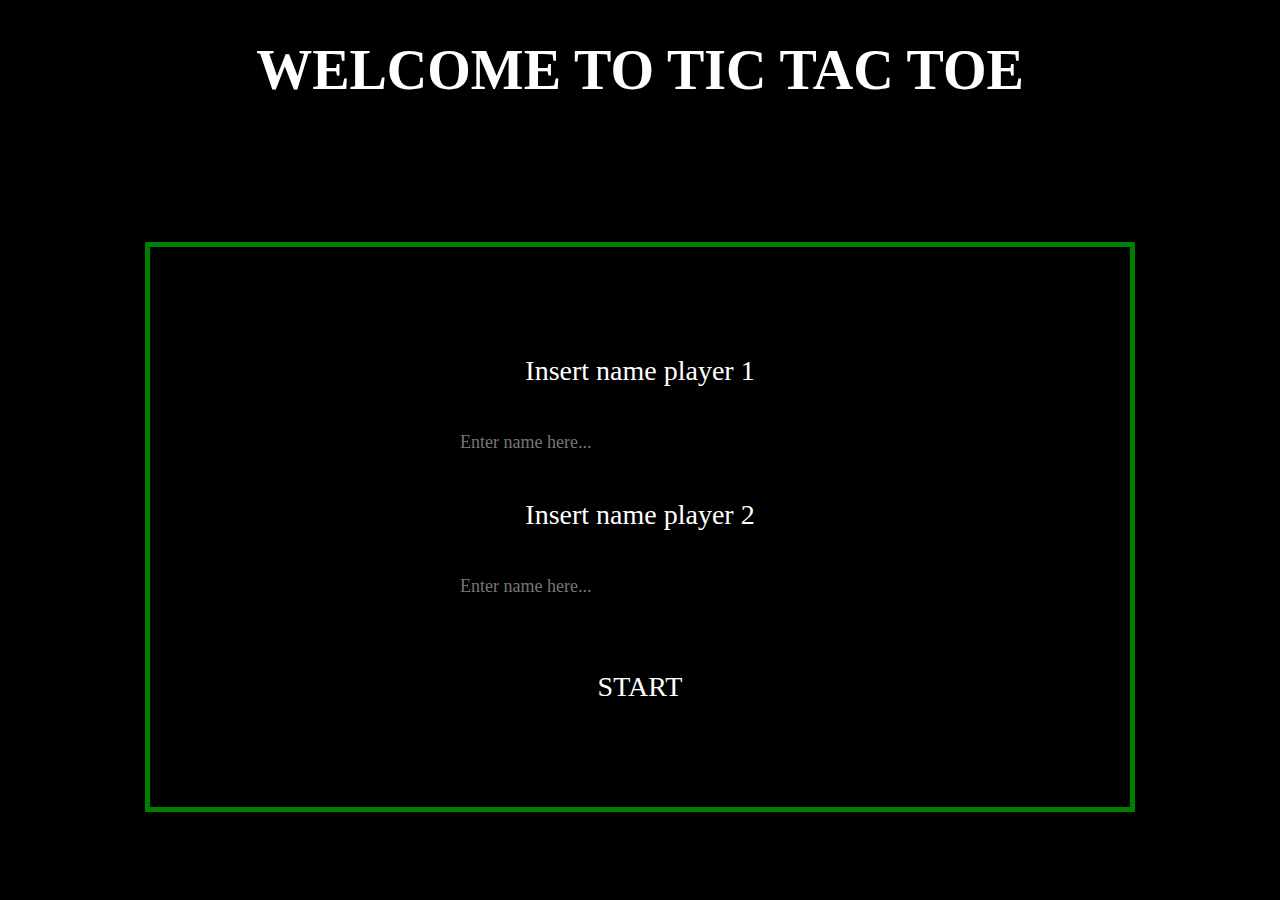
<file: index.html>
<!DOCTYPE html>
<html lang="en">
<head>
    <meta charset="UTF-8">
    <meta http-equiv="X-UA-Compatible" content="IE=edge">
    <meta name="viewport" content="width=device-width, initial-scale=1.0">
    <link rel="stylesheet" href="./css/style_index.css">
    <link rel="stylesheet" href="./css/media_index.css">
    <link href="https://fonts.cdnfonts.com/css/public-pixel" rel="stylesheet">
    <link rel="shortcut icon" href="./img/icon2.png" type="image/x-icon">
    <title>Tic Tac Toe</title>
    
</head>
<body>
    <h1 class="title_h1">WELCOME TO TIC TAC TOE</h1>
    <div class="container">
        <div class="name player1">
            <p>Insert name player 1</p>
            <input class="name_input" type="text" minlength="1" maxlength="10" name="player1" placeholder="Enter name here..." required>
        </div>
        <div class="name player2">
            <p>Insert name player 2</p>
            <input class="name_input" type="text" minlength="1" maxlength="10" name="player2" placeholder="Enter name here..." required>
        </div>
        <div class="start" type="button" onclick="emptyInput()">START</div>
    </div>
    <script src="./js/input_players.js"></script>
</body>
</html>
</file>
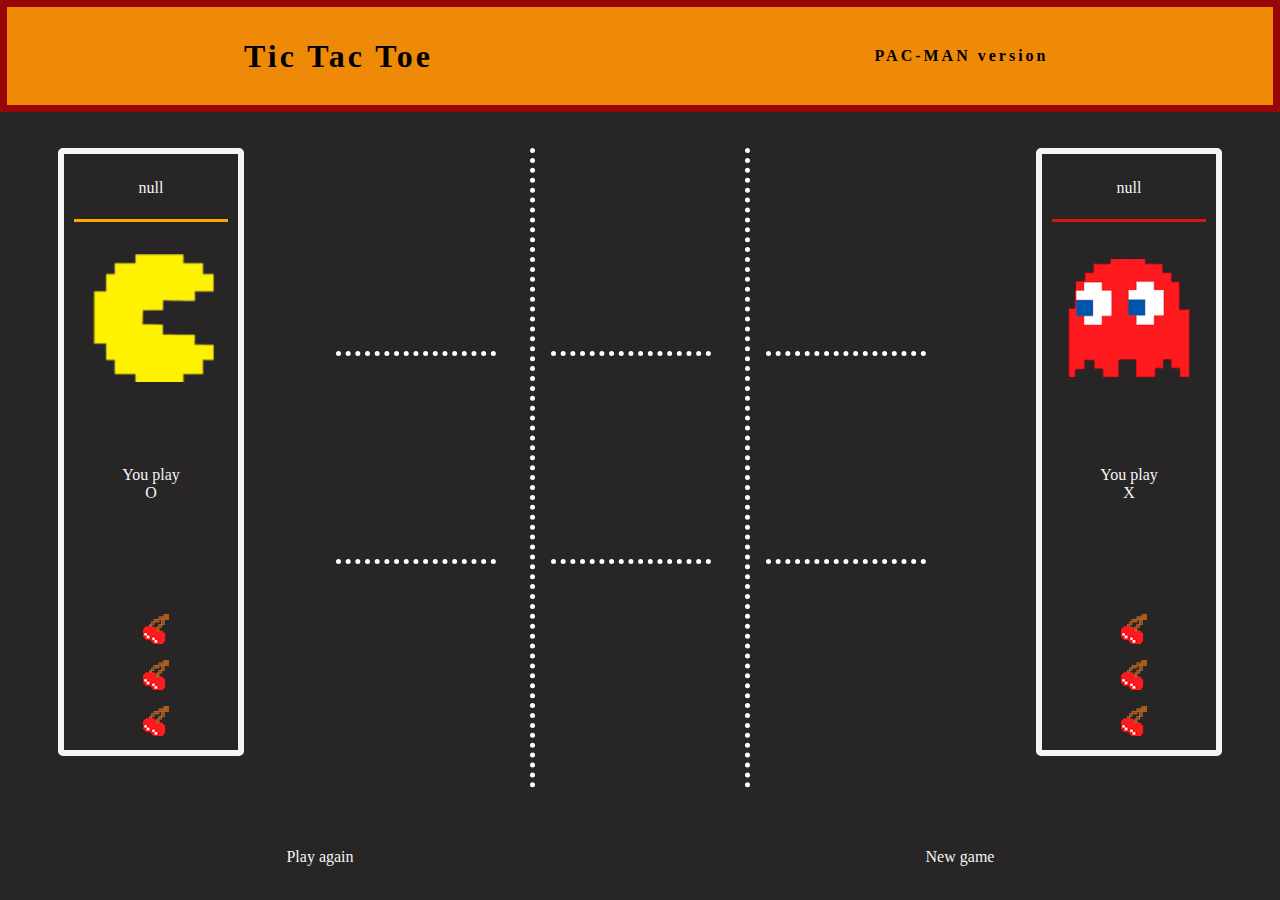
<file: pages/board.html>
<!DOCTYPE html>
<html lang="en">
<head>
    <meta charset="UTF-8">
    <meta http-equiv="X-UA-Compatible" content="IE=edge">
    <meta name="viewport" content="width=device-width, initial-scale=1.0">
    <link rel="stylesheet" href="../css/style.css">
    <link rel="stylesheet" href="../css/media.css">
    <link href="https://fonts.cdnfonts.com/css/public-pixel" rel="stylesheet">
    <link rel="shortcut icon" href="../img/icon2.png" type="image/x-icon">
    <title>Tic Tac Toe</title>
</head>
<body>
    <!-- Header -->
    <div class="header">
        <!-- Title -->
        <h1 class="title_h" id="title_h1"> Tic Tac Toe</h1>
        <h4 class="title_h">PAC-MAN version</h4>
    </div>

    <!-- Main -->
    <div class="main">
        <!-- Player 1 -->
        <div class="players">
            <!-- Name Player 1 -->
            <div class="name_title name1" id="player_1">
                <p>Player 1</p>
            </div>
            <!-- Icon player 1 -->
            <div class="icons_p1">
                <img draggable="false" class="icons_players" src="../img/pacman2.png" alt="player1_pacman">
            </div>
            <!-- Score -->
            <div class="scores score1">
                <p>You play </p>
                <p>O</p>
            </div>
            <div class="icons_live">

                <!-- <p>Live</p>
                <p>3</p> -->

                <div id="liveP1_1" class="icons_live2"><img draggable="false" src="../img/cherry_mini.png" alt="live1"></div>
                <div id="liveP1_2" class="icons_live2"><img draggable="false" src="../img/cherry_mini.png" alt="live2"></div>
                <div id="liveP1_3" class="icons_live2"><img draggable="false" src="../img/cherry_mini.png" alt="live3"></div>
            </div>
        </div>

        <!-- Board -->

        <div class="tableroContainer">
            <div class="dotted_board">
                <div class="cellDesign border_dotted" id="0"></div>
                <div class="cellDesign border_dotted" id="3"></div>
                <div class="cellDesign border_dotted no_dotted" id="6"></div>
            </div>
            <div class="dotted_board">
                <div class="cellDesign border_dotted" id="1"></div>
                <div class="cellDesign border_dotted" id="4"></div>
                <div class="cellDesign border_dotted no_dotted" id="7"></div>
            </div>
            <div>
                <div class="cellDesign border_dotted" id="2"></div>
                <div class="cellDesign border_dotted" id="5"></div>
                <div class="cellDesign border_dotted no_dotted" id="8"></div>
            </div>
        </div>

        <!--Player 2  -->
        <div class="players">
            <!-- Name player 2 -->
            <div class="name_title name2" id="player_2">
                <p>Player 2</p>
            </div>
            <!-- Icon player 2 -->
                <div class="icons_p1">
                    <img draggable="false" class="icons_players" src="../img/ghost.png" alt="player2_pacman">
                </div>
            <!-- Score player 2 -->
            <div class="scores score2">
                <p>You play</p>
                <p>X</p> 
            </div>
            <!-- Icon live -->
            <div class="icons_live">

                <!-- <p>Live</p>
                <p>3</p> -->

                <div id="liveP2_1" class="icons_live2"><img draggable="false" src="../img/cherry_mini.png" alt="live1"></div>
                <div id="liveP2_2" class="icons_live2"><img draggable="false" src="../img/cherry_mini.png" alt="live2"></div>
                <div id="liveP2_3" class="icons_live2"><img draggable="false" src="../img/cherry_mini.png" alt="live3"></div>
            </div>
        </div>
    </div>

    <!-- Buttons -->
    <div class="buttons">
        <div type="button" class="button_1 start" onclick="window.location.assign('../pages/board.html')">
            Play again
        </div>
        <div type="button" class="button_1 new_game" onclick="window.location.assign('../index.html')">
            New game
        </div>
    </div>
    <script src="../js/main.js"></script>
</body>
</html>
</file>
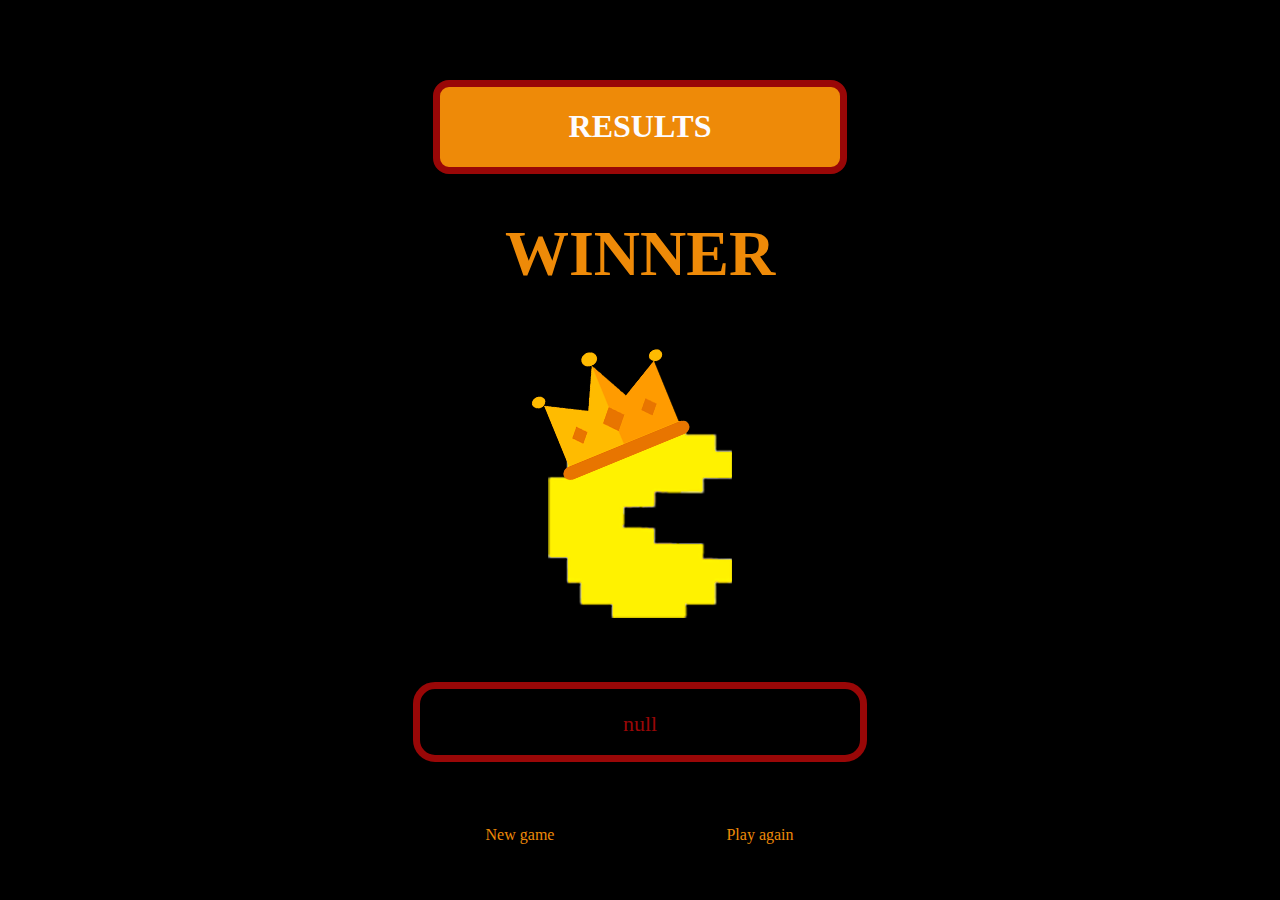
<file: pages/winner.html>
<!DOCTYPE html>
<html lang="en">
<head>
    <meta charset="UTF-8">
    <meta http-equiv="X-UA-Compatible" content="IE=edge">
    <meta name="viewport" content="width=device-width, initial-scale=1.0">
    <link href="https://fonts.cdnfonts.com/css/public-pixel" rel="stylesheet">
    <link rel="stylesheet" href="../css/winner.css">
    <link rel="stylesheet" href="../css/media_winner.css">
    <title>Tic Tac Toe</title>
    <link rel="shortcut icon" href="../img/icon2.png" type="image/x-icon">
</head>
<body>
    <div class="container">
        <div class="text">
            <div class="results">
                <h1>RESULTS</h1>
            </div>  
            <div class="winner">
                <h1>WINNER </h1>
            </div>
        </div>
        <div class="icon icon_media">
            <img draggable="false" src="../img/pacman-winner.png" alt="player1_winner">
        </div>
        <div class="name_title" id="player_1">
            <!-- <p>Player1</p> -->
        </div>
        <div class="buttons">
        <div class="again" type="button" onclick="window.location.assign('../index.html')">New game</div>
        <div class="again" type="button"  onclick="window.location.assign('../pages/board.html')">Play again</div>
        </div>
    </div>
    
<script src="../js/winner.js"></script>
</body>
</html>
</file>
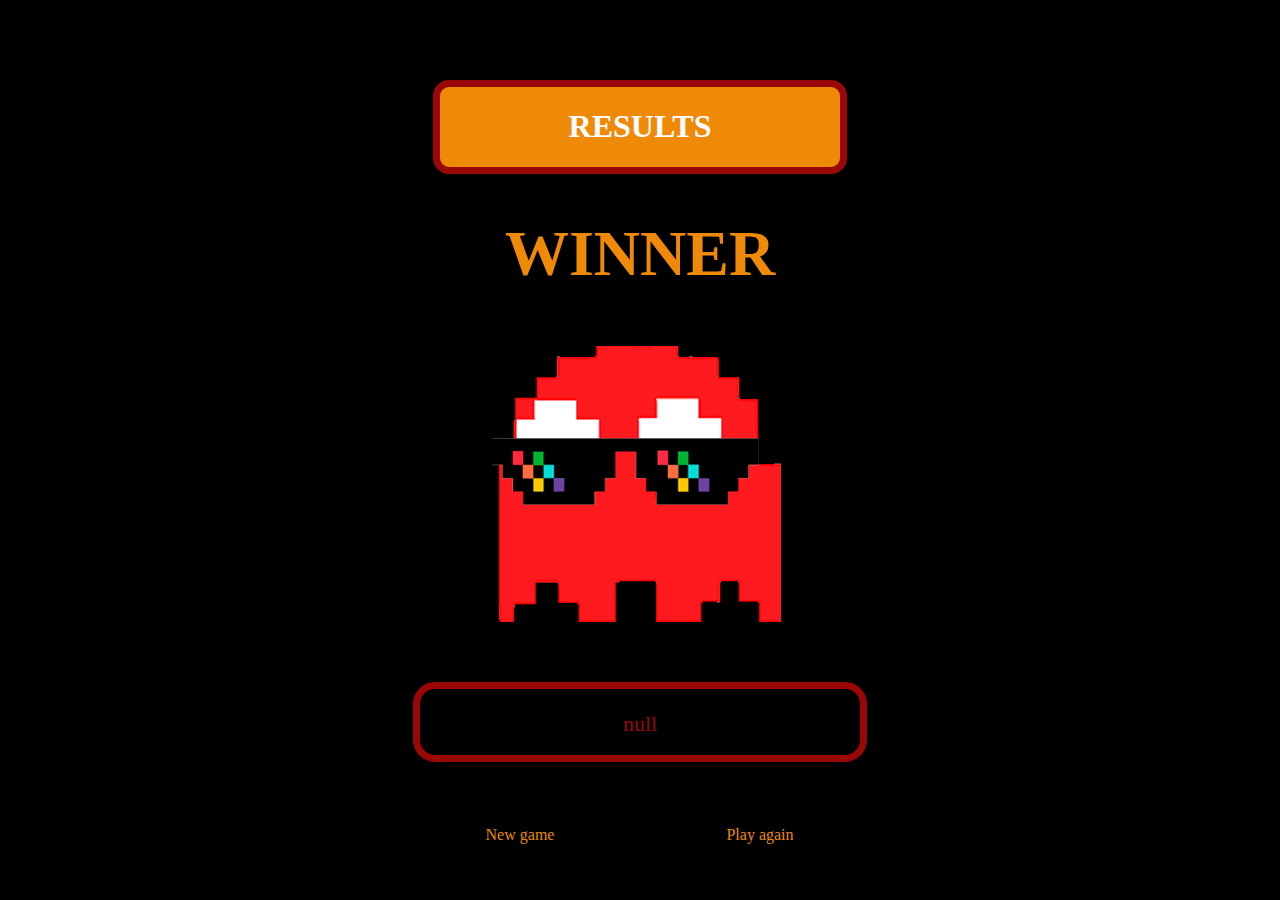
<file: pages/winner2.html>
<!DOCTYPE html>
<html lang="en">
<head>
    <meta charset="UTF-8">
    <meta http-equiv="X-UA-Compatible" content="IE=edge">
    <meta name="viewport" content="width=device-width, initial-scale=1.0">
    <link href="https://fonts.cdnfonts.com/css/public-pixel" rel="stylesheet">
    <link rel="stylesheet" href="../css/winner.css">
    <link rel="stylesheet" href="../css/media_winner.css">
    <title>Tic Tac Toe</title>
    <link rel="shortcut icon" href="../img/icon2.png" type="image/x-icon">
</head>
<body>
    <div class="container">
        <div class="text">
            <div class="results">
                <h1>RESULTS</h1>
            </div>  
            <div class="winner">
                <h1>WINNER </h1>
            </div>
        </div>
        <div class="icon">
            <img draggable="false" src="../img/ghost_winner.png" alt="player2_winner">
        </div>
        <div class="name_title" id="player_2">
            <p>Player2</p>
        </div>
        <div class="buttons">
            <div class="again" type="button" onclick="window.location.assign('../index.html')">New game</div>
            <div class="again" type="button"  onclick="window.location.assign('../pages/board.html')">Play again</div>
        </div>
    </div>
    
    <script src="../js/winner2.js"></script>
</body>
</html>
</file>
<file: css/style_index.css>
@import url('https://fonts.cdnfonts.com/css/public-pixel');

body{
    background-color: black;
    font-family: Public Pixel;
    color: white;
    font-size: 28px;
    justify-content: center;
    align-items: center;
    text-align: center;
}

.title_h1{
    justify-content: center;
    align-items: center;
}

.container{
    width: 35em;
    height: 20em;
    border: 5px solid green;
    display: flex;
    flex-direction: column;
    margin: auto;
    margin-top: 5em;
    justify-content: center;
    align-items: center;
}

.name_input{
width: 20em;
height: 3em;
font-size: 18px;
background-color: black;
color: whitesmoke;
border: none;
font-family: Public Pixel;
}

.start{
    width: 6em;
    height: 2em;
    text-align: center;
    margin-top: 2em;
    cursor: pointer;
}

.start:hover{
    background-color: green;
}
</file>
<file: css/media_index.css>
@media (max-width:620px){

    .title_h1{
        font-size: 36px;
        align-items: center;
        justify-content: center;
    }

    .container{
        width: 20em;
        height: 22em;
        margin-top: 2em;
        font-size: 16px;
    }

    .name_input{
        width: 15em;
        font-size: 12px;
    }
}
</file>
<file: css/style.css>
/* General items */

@import url('https://fonts.cdnfonts.com/css/public-pixel');

*{
    box-sizing: border-box;
    padding: 0;
    margin: 0;
    font-family: Public Pixel;
}

body{
    background-color: rgb(39, 37, 37);
    min-width: 320px;
    font-size: 16px;
    margin: 0;
    padding: 0;
}

/* Header */

.header{
    width: 100%;
    height: 7em;
    margin-right: auto;
    margin-bottom: -2em;
    background-color: rgb(238, 138, 8);
    border: 7px solid rgb(153, 7, 7);
    display: flex;
    align-items: center;
    justify-content: space-around;
    padding-left: 20px;
}

.title_h{
    margin: auto;
    letter-spacing: 3px;
    text-align: center;
    width: 60%;
}


/* Main */

.main{
    width: 100%;
    height: calc(100vh - 100px);
    padding: 20px 20px;
    display: flex;
    justify-content: space-around;
}

/* Board */

.tableroContainer{
    width: 40em;
    height: 40em;
    margin-top: 3em;
    display: grid;
    grid-template-columns: repeat(3,auto);
    border-radius: 3px;
}


.cellDesign{
    width: 10em;
    height: 12em;
    display: flex;
    justify-content: center;
    align-items: center;
    margin: 1em;
    cursor: pointer;
    color: white;
}


.dotted_board{
    border-right: 5px dotted white;
}

.border_dotted{
    border-bottom: 5px dotted white;
}

.no_dotted{
    border: 0;
}

.button_cel{
    display: block;
    height: 90%;
    width: 90%;
    margin: auto;
}

/* Players */

.players{
    width: 15%;
    height: 80%;
    margin-top: 3em;
    border: 6px solid whitesmoke;
    border-radius: 5px;
    padding: 10px 10px;
    justify-content: space-around;
    align-items: center;
    text-align: center;
    color: whitesmoke;
}

.name_title{
    width: 100%;
    height: 10%;
    justify-content: center;
    align-items: center;
    padding: 15px;
    border: 3px solid;
    border-top: none;
    border-right: none;
    border-left: none;
}

.icons_players{
    width: 8em;
    margin-top: 2em;
    margin-bottom: 5em;
}

.name1{
    border-color: orange;

}

.name2{
    border-color: rgb(218, 19, 19);
}

.icons_live{
    width: 1em;
    height: 2em;
    display: flex;
    flex-direction: column;
    justify-content: space-around;
    align-items: 0, center;
    margin: auto;
    margin-top: 6em;
}

.icons_live2{
    display: flex;
    justify-content: space-around;
    margin-top: 1em;
}


/* Buttons start and new game */

.buttons{
    margin-top: -2em;
    display: flex;
    justify-content: space-around;
    align-items: center;
}

.button_1{
    width: 15em;
    height: 2em;
    align-items: center;
    color: whitesmoke;
    text-align: center;
    cursor: pointer;
}

.button_1:hover{
    background-color:rgb(238, 138, 8);
    color: rgb(153, 7, 7);
}
</file>
<file: css/media.css>
@media (min-width:501px) and (max-width:1060px){
    
    #title_h1{
        font-size: 2em;
    }

    .main{
        width: 100%;
        display: flex;
        flex-direction: column;
        justify-content: center;
    }

    .players{
        width: 40em;
        height: 5em;
        display: flex;
        flex-direction: row;
        align-items: center;
        justify-content: space-around;
        font-size: 1em;
        text-align: center;
        border: none;
        margin-top: 1em;
    }

    .name_title{
        margin-right: 1em;
        width: 15em;
        height: 2em;
    }

    .icons_p1{
        display: none;
    }

    .icons_live{
        width: 7em;
        display: flex;
        flex-direction: row;
        margin-top: 1em;
    }

    .icons_live2{
        display: flex;
        flex-direction: row;
        justify-content: space-around;
    }

    .tableroContainer{
        width: 35em;
        height: 40em;
    }

    .cellDesign{
        width: 13em;
        height: 12em;
    }

    .no_dotted{
        border: 0;
    }


    .dotted_board{
        width: 100%;
        height: 38em;
    }
}

@media (max-width:500px){
    
    #title_h1{
        font-size: 2em;
    }

    body{
        font-size: small;
    }

    .main{
        width: 25em;
        display: flex;
        flex-direction: column;
    }

    .players{
        width: 18em;
        height: 5em;
        display: flex;
        align-items: center;
        justify-content: space-around;
        font-size: 1em;
        text-align: center;
        border: none;
        margin-top: 1em;
    }

    .name_title{
        margin-right: 1em;
        width: 12em;
        height: 2em;
    }

    .icons_p1{
        display: none;
    }

    .icons_live{
        width: 4em;
        display: flex;
        flex-direction: row;
        margin-top: 1em;
        margin-left: 1em;
    }

    .icons_live2{
        display: flex;
        flex-direction: row;
        justify-content: space-around;
    }

    .tableroContainer{
        width: 24em;
        height: 18em;
        margin-top: 2em;
        display: flex;
        justify-content: center;
    }

    .cellDesign{
        width: 8em;
        height: 4em;
    }

    .dotted_board{
        width: 8em;
        height: 15em;
    }

    .no_dotted{
        border: 0;
    }

    .border_dotted{
        width: 5em;
    }

    .buttons{
        margin-top: -1em;
    }
}
</file>
<file: css/winner.css>
@import url('https://fonts.cdnfonts.com/css/public-pixel');

body{
    background-color: black;
    color: rgb(238, 138, 8);
    font-family: Public Pixel;
}

.container{
    display: flex;
    justify-content: center;
    flex-direction: column;
    align-items: center;
    margin-top: 5em;
}

.results{
    width: 25em;
    height: 5em;
    color: rgb(253, 252, 254);
    background-color: rgb(238, 138, 8);
    border: 7px solid rgb(153, 7, 7);
    border-radius: 1em;
    text-align: center;
}

.winner{
    text-align: center;
    font-size: 2em;
}


.name_title{
    width: 20em;
    height: 3em;
    margin-top: 2em;
    font-size: 22px;
    text-align: center;
    border: 7px solid rgb(153, 7, 7);
    border-radius: 1em;
    color: rgb(153, 7, 7);
}

.buttons{
    display: flex;
}

.again{
    margin-top: 4em;
    cursor: pointer;
    width: 15em;
    height: 2em;
    text-align: center;
}

.again:hover{
    background-color:rgb(238, 138, 8);
    color: rgb(153, 7, 7);
}
</file>
<file: css/media_winner.css>
@media (max-width:500px){

    body{
        width: 24em;
        display: flex;
        font-size: small;
        align-items: center;
        justify-content: center;
    }

    .container{
        width: 20em;
        display: flex;
        align-items: center;
        justify-content: center;
    }

    .text{
        display: flex;
        flex-direction: column;
        align-items: center;
        justify-content: center;
    }

    .results{
        display: flex;
        align-items: center;
        justify-content: center;
        width:18em ;
    }

    .winner{
        font-size: 16px;
    }

    .icon{
        display: none;
    }

    .name_title{
        width: 12em;
        height: 2em;
        text-align: center;
    }

    .again{
        margin-top: 2em;
        cursor: pointer;
    }

    .again:hover{
        background-color:rgb(238, 138, 8);
        color: rgb(153, 7, 7);
    }
}
</file>
